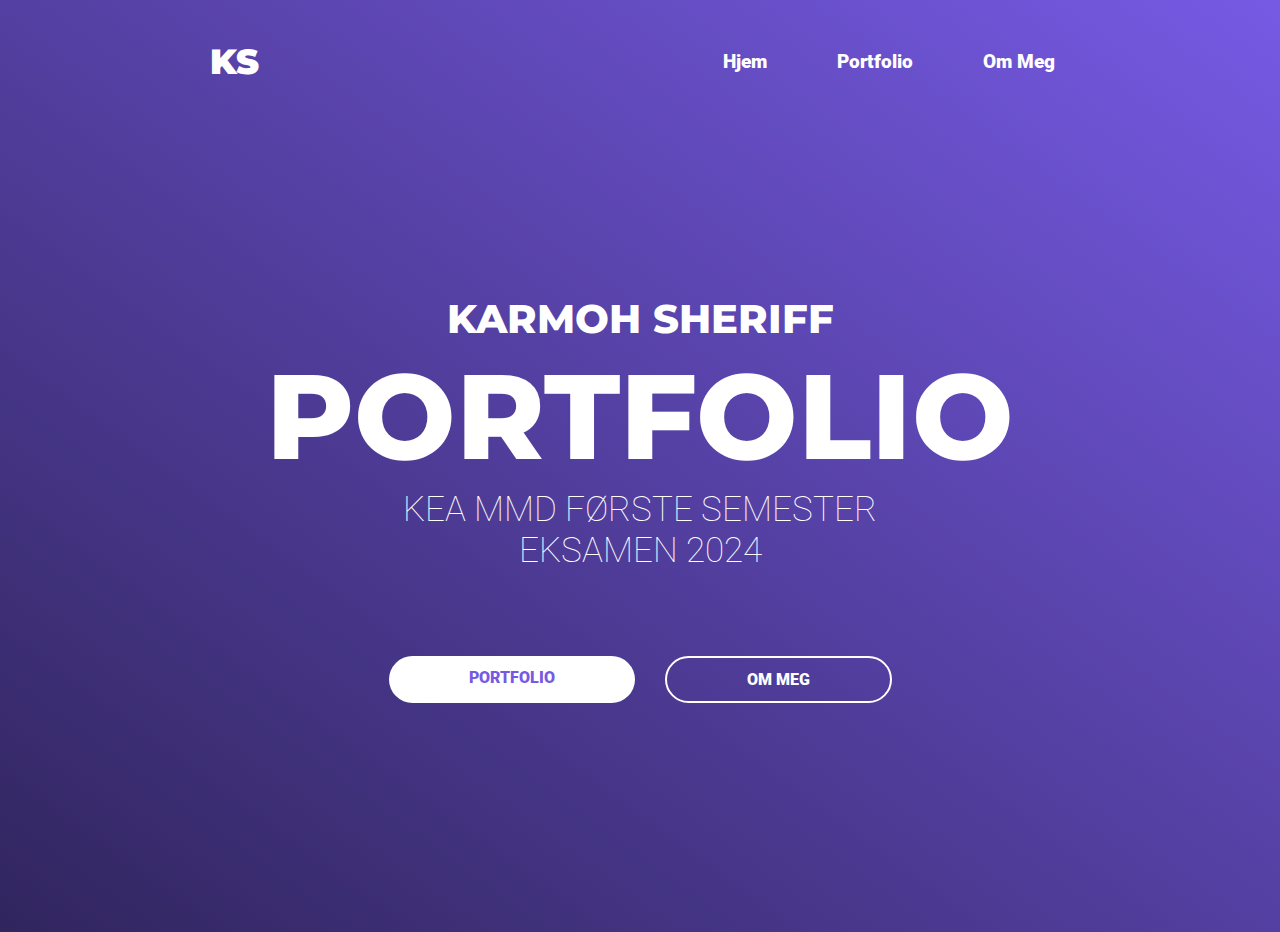
<file: index.html>
<!DOCTYPE html>
<html lang="en">
<head>
    <meta charset="UTF-8">
    <meta name="viewport" content="width=device-width, initial-scale=1.0">
    <title>Home</title>
    <link rel="stylesheet" href="style.css">
    <link rel="preconnect" href="https://fonts.googleapis.com">
    <link rel="preconnect" href="https://fonts.gstatic.com" crossorigin>
    <link href="https://fonts.googleapis.com/css2?family=Lora:ital,wght@0,400..700;1,400..700&family=Montserrat:ital,wght@0,100..900;1,100..900&family=Roboto:ital,wght@0,100;0,300;0,400;0,500;0,700;0,900;1,100;1,300;1,400;1,500;1,700;1,900&display=swap" rel="stylesheet">
</head>
<body class="index">
    <header>
        <div class="logo">
            <a href="index.html">KS</a>
        </div>
        <nav>
            <ul class="menu">
                <li><a href="index.html">Hjem</a></li>
                <li><a href="portfolio.html">Portfolio</a></li>
                <li><a href="om_meg.html">Om Meg</a></li>
            </ul>
            <div class="burger">
                <div class="line"></div>
                <div class="line"></div>
                <div class="line"></div>
            </div>
        </nav>
    </header>

    <script src="menu.js"></script>

    <main class="home">
        <div class="hero">
            <div class="text">
                <div><h2>Karmoh Sheriff</h2></div>
                <div><h1>Portfolio</h1></div>
                <div><h3>Kea MMD Første Semester<br>Eksamen 2024</h3></div>
            </div>
            <div class="bttns">
                <a class="button1" href="portfolio.html">Portfolio</a>
                <a class="button2" href="om_meg.html" >Om Meg</a>
            </div>
        </div>
    </main>

    <footer>

    </footer>
    
</body>
</html>
</file>
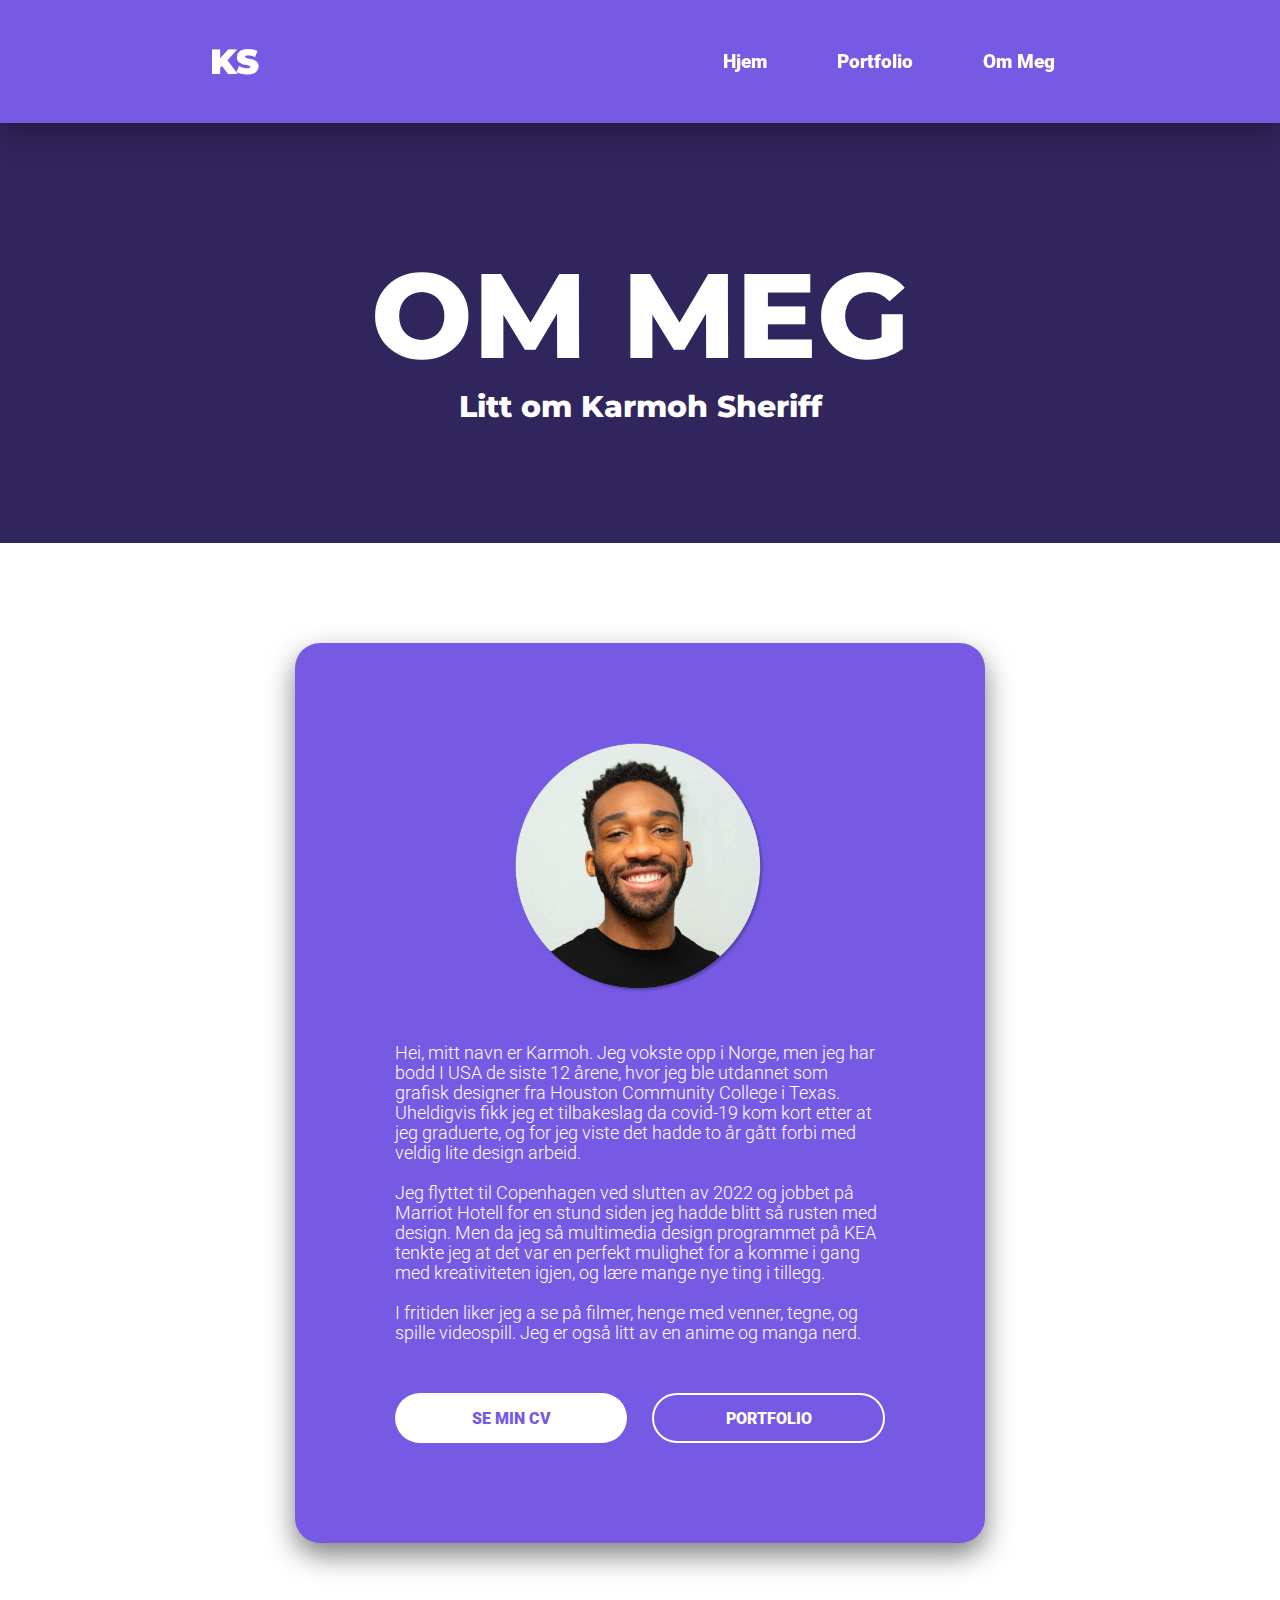
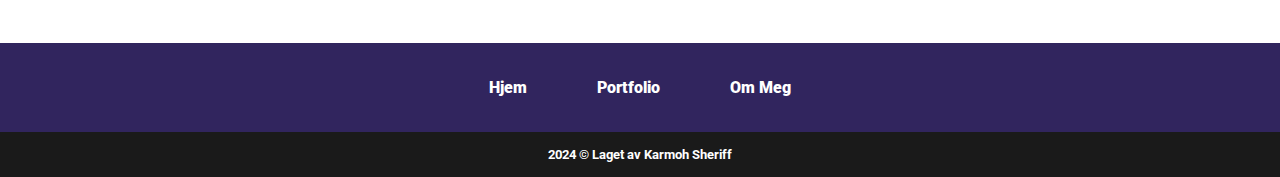
<file: om_meg.html>
<!DOCTYPE html>
<html lang="en">
<head>
    <meta charset="UTF-8">
    <meta name="viewport" content="width=device-width, initial-scale=1.0">
    <title>Om Meg</title>
    <link rel="stylesheet" href="style.css">
    <link rel="preconnect" href="https://fonts.googleapis.com">
    <link rel="preconnect" href="https://fonts.gstatic.com" crossorigin>
    <link href="https://fonts.googleapis.com/css2?family=Lora:ital,wght@0,400..700;1,400..700&family=Montserrat:ital,wght@0,100..900;1,100..900&family=Roboto:ital,wght@0,100;0,300;0,400;0,500;0,700;0,900;1,100;1,300;1,400;1,500;1,700;1,900&display=swap" rel="stylesheet">
</head>
<body>
    <header>
        <div class="logo">
            <a href="index.html">KS</a>
        </div>
        <nav>
            <ul class="menu">
                <li><a href="index.html">Hjem</a></li>
                <li><a href="portfolio.html">Portfolio</a></li>
                <li><a href="om_meg.html">Om Meg</a></li>
            </ul>
            <div class="burger">
                <div class="line"></div>
                <div class="line"></div>
                <div class="line"></div>
            </div>
        </nav>
    </header>

    <script src="menu.js"></script>

    <main>
        <section>
            <h1>Om Meg</h1>
            <h2>Litt om Karmoh Sheriff</h2>
        </section>

        <div class="about">

            <div class="about_card">
                <img src="images/portrait.webp" alt="Mah Face">
                <p>Hei, mitt navn er Karmoh. Jeg vokste opp i Norge, men jeg har bodd I USA de siste 12 årene, hvor jeg ble utdannet som grafisk designer fra Houston Community College i Texas. Uheldigvis fikk jeg et tilbakeslag da covid-19 kom kort etter at jeg graduerte, og for jeg viste det hadde to år gått forbi med veldig lite design arbeid.
                    <br><br>
                    Jeg flyttet til Copenhagen ved slutten av 2022 og jobbet på Marriot Hotell for en stund siden jeg hadde blitt så rusten med design. Men da jeg så multimedia design programmet på KEA tenkte jeg at det var en perfekt mulighet for a komme i gang med kreativiteten igjen, og lære mange nye ting i tillegg.
                    <br><br>
                    I fritiden liker jeg a se på filmer, henge med venner, tegne, og spille videospill.
                    Jeg er også litt av en anime og manga nerd.
                </p>
                <div class="bttns">
                <a class="button1" href="/images/karmoh_sheriff-cv.pdf" target="_blank">Se Min CV</a>
                <a class="button2" href="portfolio.html">Portfolio</a>
                </div> 
            </div>
        </div>

    </main>

    <footer>
        <ul class="menu">
            <li><a href="index.html">Hjem</a></li>
            <li><a href="portfolio.html">Portfolio</a></li>
            <li><a href="om_meg.html">Om Meg</a></li>
        </ul>
        <div><h4>2024 © Laget av Karmoh Sheriff</h4></div>
        
    </footer>
    
</body>
</html>
</file>
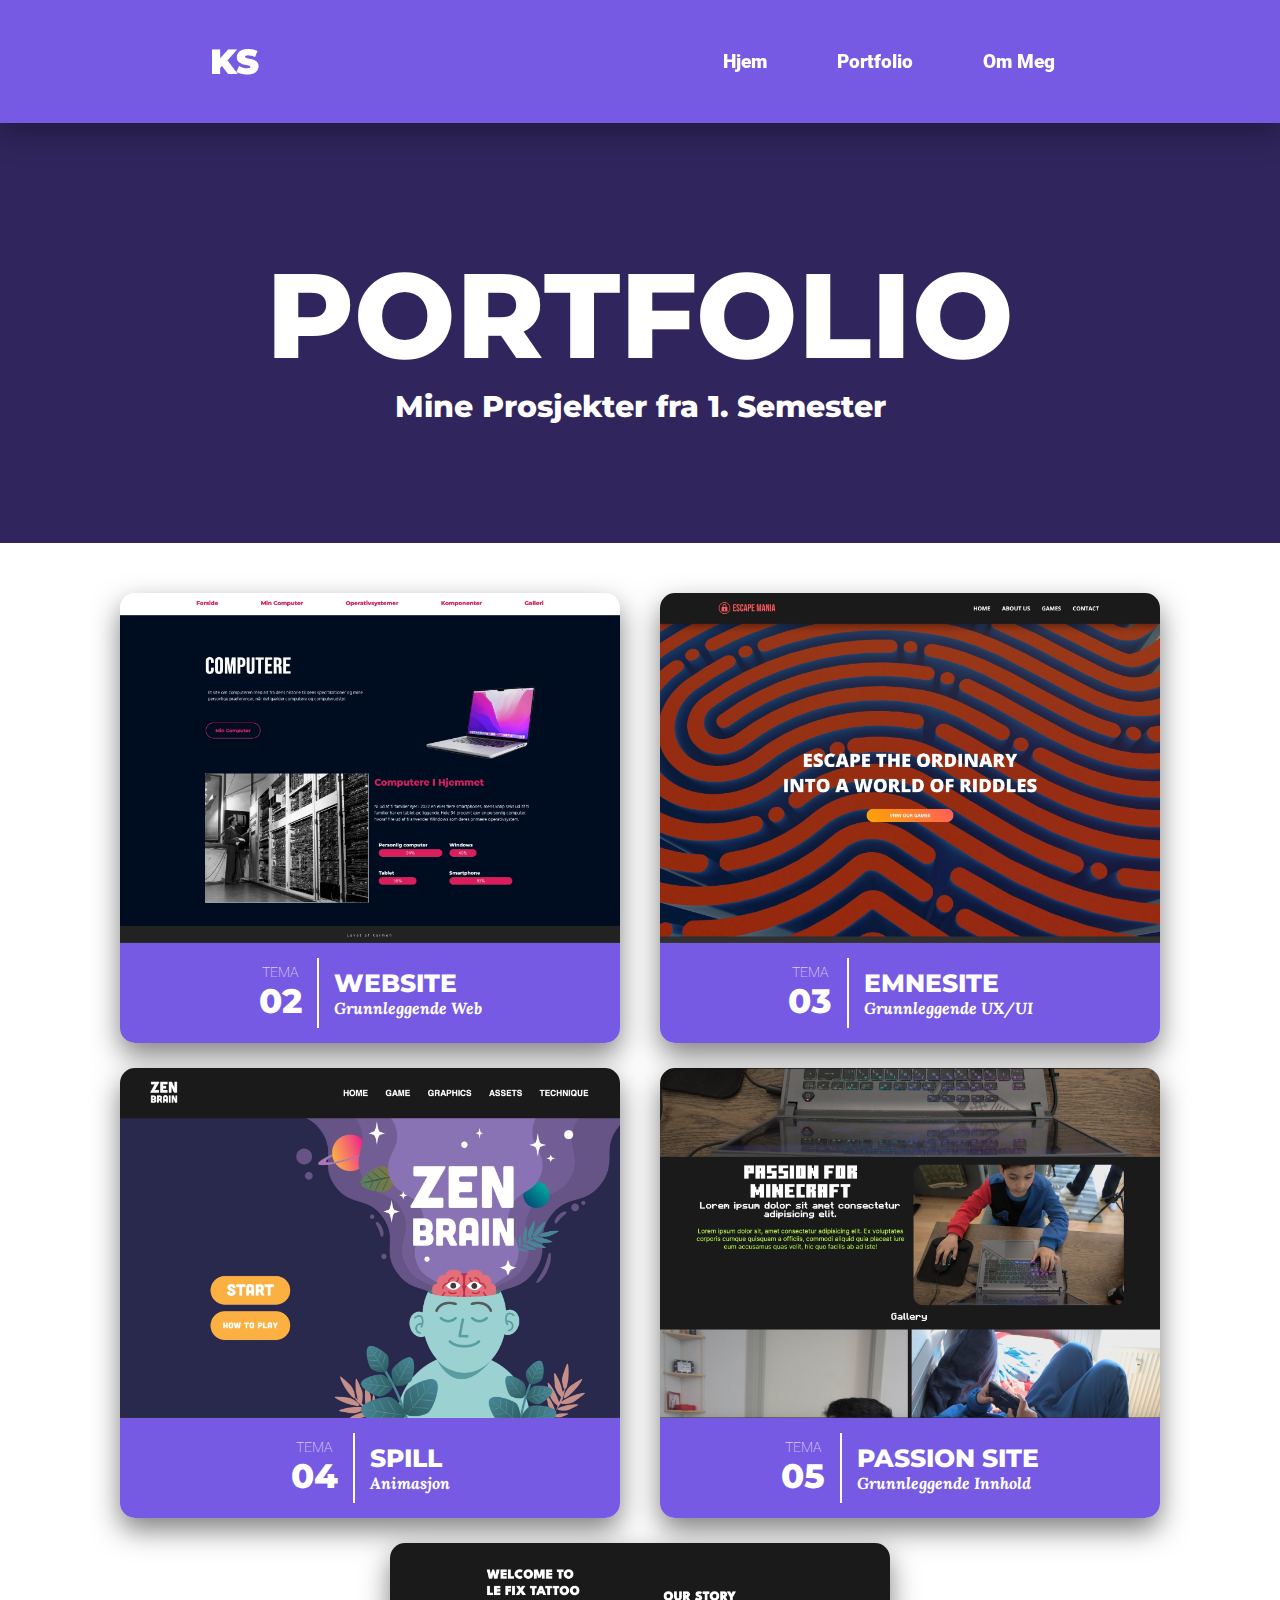
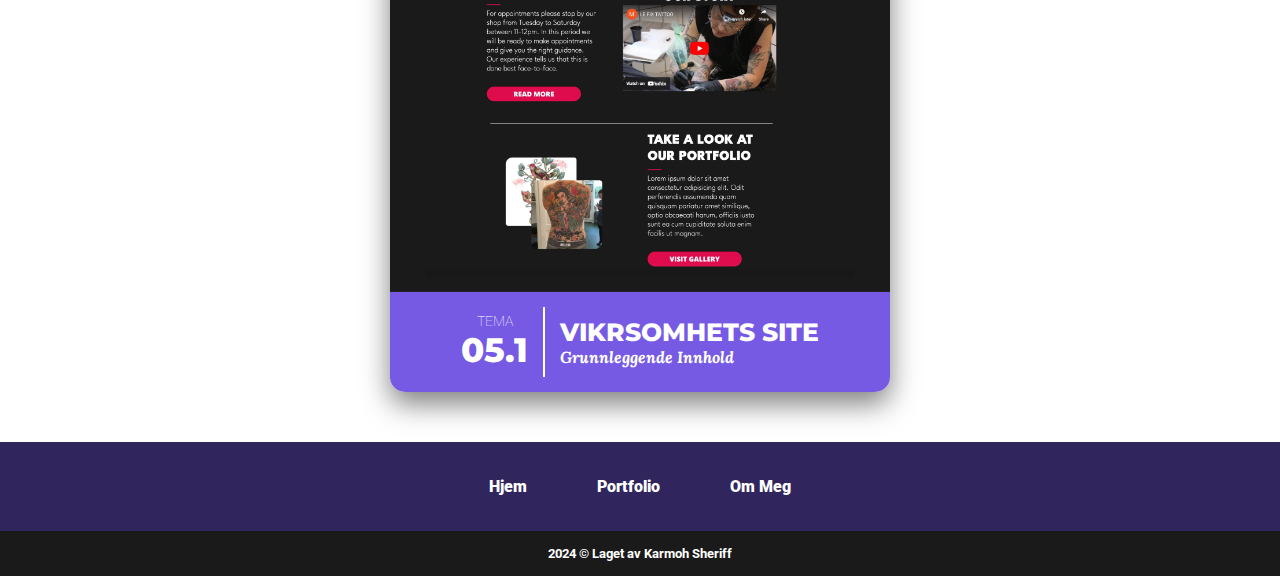
<file: portfolio.html>
<!DOCTYPE html>
<html lang="en">
<head>
    <meta charset="UTF-8">
    <meta name="viewport" content="width=device-width, initial-scale=1.0">
    <title>Portfolio</title>
    <link rel="stylesheet" href="style.css">
    <link rel="preconnect" href="https://fonts.googleapis.com">
    <link rel="preconnect" href="https://fonts.gstatic.com" crossorigin>
    <link href="https://fonts.googleapis.com/css2?family=Lora:ital,wght@0,400..700;1,400..700&family=Montserrat:ital,wght@0,100..900;1,100..900&family=Roboto:ital,wght@0,100;0,300;0,400;0,500;0,700;0,900;1,100;1,300;1,400;1,500;1,700;1,900&display=swap" rel="stylesheet">
</head>
<body>
    <header>
        <div class="logo">
            <a href="index.html">KS</a>
        </div>
        <nav>
            <ul class="menu">
                <li><a href="index.html">Hjem</a></li>
                <li><a href="portfolio.html">Portfolio</a></li>
                <li><a href="om_meg.html">Om Meg</a></li>
            </ul>
            <div class="burger">
                <div class="line"></div>
                <div class="line"></div>
                <div class="line"></div>
            </div>
        </nav>
    </header>

    <script src="menu.js"></script>

    <main>
        <section>
            <h1>Portfolio</h1>
            <h2>Mine Prosjekter fra 1. Semester</h2>
        </section>

        <div class="cards">

            <div class="t02 card">
                <a href="http://karmohsheriff.com/kea/02_web/01_website/website/index.html" target="_blank">
                <img src="images/02_img.webp" alt="Website">
                <div class="card_info">
                    <div class="left">
                        <h3>Tema</h3>
                        <h2>02</h2>
                    </div>
                    <div class="v_line"></div>
                    <div class="right">
                        <h2>Website</h2>
                        <h4>Grunnleggende Web</h4>
                    </div>
                </div>
                </a>
            </div>

            <div class="t03 card">
                <a href="https://karmohsheriff.com/kea/03_ux/01_kodet_site/emnesite/index.html" target="_blank">
                <img src="images/03_img.webp" alt="Emnesite">
                <div class="card_info">
                    <div class="left">
                        <h3>Tema</h3>
                        <h2>03</h2>
                    </div>
                    <div class="v_line"></div>
                    <div class="right">
                        <h2>Emnesite</h2>
                        <h4>Grunnleggende UX/UI</h4>
                    </div>
                </div>
                </a>
            </div>

            <div class="t04 card">
                <a href="https://karmohsheriff.com/kea/04_animation/website/spil.html" target="_blank">
                <img src="images/04_img.webp" alt="Spill">
                <div class="card_info">
                    <div class="left">
                        <h3>Tema</h3>
                        <h2>04</h2>
                    </div>
                    <div class="v_line"></div>
                    <div class="right">
                        <h2>Spill</h2>
                        <h4>Animasjon</h4>
                    </div>
                </div>
                </a>
            </div>

            <div class="t05 card">
                <a href="https://karmohsheriff.com/kea/05_indhold/passionsite/index.html" target="_blank">
                <img src="images/05_img.webp" alt="Passion Site">
                <div class="card_info">
                    <div class="left">
                        <h3>Tema</h3>
                        <h2>05</h2>
                    </div>
                    <div class="v_line"></div>
                    <div class="right">
                        <h2>Passion Site</h2>
                        <h4>Grunnleggende Innhold</h4>
                    </div>
                </div>
                </a>
            </div>

            <div class="t05-1 card">
                <a href="https://karmohsheriff.com/kea/05_indhold/website/lefixtattoo/index.html" target="_blank">
                <img src="images/05.1_img.webp" alt="Virksomhets Site">
                <div class="card_info">
                    <div class="left">
                        <h3>Tema</h3>
                        <h2>05.1</h2>
                    </div>
                    <div class="v_line"></div>
                    <div class="right">
                        <h2>Vikrsomhets Site</h2>
                        <h4>Grunnleggende Innhold</h4>
                    </div>
                </div>
                </a>
            </div>
        </div>
    </main>

    <footer>
        <ul class="menu">
            <li><a href="index.html">Hjem</a></li>
            <li><a href="portfolio.html">Portfolio</a></li>
            <li><a href="om_meg.html">Om Meg</a></li>
        </ul>
        <div><h4>2024 © Laget av Karmoh Sheriff</h4></div>
        
    </footer>
    
</body>
</html>
</file>
<file: style.css>
/* Reset Margin */
*{
    Box-sizing: border-box;
    margin: 0;
    }
    
    body{
        margin:0;
    }
    /* general */
    img{
    width: 100%;
    height: auto; 
    display: block;
    }

    /* Navigation */
header {
    position: sticky;
    top: 0;
    display: flex;
    justify-content: space-between;
    align-items: center;
    padding: 30px 200px 30px 200px;
    background-color: #765AE4;
    box-shadow: 0 12px 28px 0 rgba(0, 0, 0, 0.3);
    z-index: 1;
}

.logo a{
    display: block;
    padding: 10px;
    color:#fff;
    text-decoration: none;
    font-family: "montserrat", sans-serif;
    font-weight: 900;
    font-size: 35px;
}

nav{
    display: flex;
    align-items: center;
    
    font-family: 'roboto', sans-serif;
    font-weight: 900;
    font-size: 1.2rem;
}

.menu{
    display: flex;
    list-style: none;
    margin: 0;
    padding: 0;
}

.menu li {
    margin-right: 20px;
}

.menu li:last-child{
    margin-right: 0;
}

.menu a{
    display: block;
    padding: 10px 25px 10px 25px;
    border-radius: 50px;
    color:#fff;
    text-decoration: none;
    transition-duration: 0.4s;
    text-align: end;
}

nav a:visited {
    text-decoration: none;
    color: #fff;
}
nav a:hover {
    text-decoration: none;
    color:#765AE4;
}

nav a:active {
    text-decoration: underline;
} 

.burger {
    width: 30px;
    height: 20px;
    cursor: pointer;
  }
  
  .burger .line {
    width: 100%;
    height: 2px;
    background-color: #fff;
    margin-bottom: 5px;
    transition: 0.2s linear;
  }
  .burger {
    display: none;
  }

  /* -----index page only------ */
  .index header{
    background-color: #31255E00;
    position:absolute;
    width: 100%;
    box-shadow: none;
}

@media (min-width: 1200px){
    nav a:hover{
    background-color: #31255E;
    border-radius: 50px;
    }
}
  

/*-----------------------------------------------*/
/*--------------- MOBILE VERSION ----------------*/
/*-----------------------------------------------*/


@media (max-width: 1000px){
   
    /* ---------------- BURGER MENU ---------------- */
    header{
        padding: 20px 20px 20px 20px;
    }
    
    .menu {
        display: none;
      }
      .burger {
        display: block;
      }

      .burger.active .line:nth-child(1) {
        transform: rotate(45deg) translate(5px, 5px);
        transition: 0.2s linear;
      }
    
      .burger.active .line:nth-child(2) {
        opacity: 0;
        transition: 0.15s linear;
      }
    
      .burger.active .line:nth-child(3) {
        transform: rotate(-45deg) translate(5px, -5px);
        transition: 0.2s linear;
      }
    
      nav.active .menu {
        display: block;
        background-color: #1a1a1a;
        position: absolute;
        top: 80px;
        left: 0;
        width: 100%;
        box-shadow: 0 0 10px rgba(0, 0, 0, 0.1);
        z-index: 1;
      }
    
      nav.active .menu li {
        margin: 10px 20px;
      }
    
      nav.active .menu a {
        font-size: 1.5rem;
      }
      
    }

/* ------Buttons------ */

.bttns{
    display: flex;
    flex-direction: column;
    gap: 10px;
    text-transform: uppercase;
    text-decoration: none;
    text-align: center;
}

.button1{
    margin: 10px;
    padding: 12px 80px 12px 80px;
    border: none;
    border-radius: 50px;
    text-decoration: none;
    font-family: 'roboto', sans-serif;
    text-transform:uppercase;
    font-weight: 900;
    font-size: 1rem;
    background: #fff;
    color: #765AE4;
    transition-duration: 0.4s; 
}

.button1:hover{
    background: #31255E;
    color: #fff;
    scale: 1.05;
}

.button2{
    margin: 10px;
    padding: 12px 80px 12px 80px;
    border: solid white 2px;
    border-radius: 50px;
    text-decoration: none;
    font-family: 'roboto', sans-serif;
    text-transform:uppercase;
    font-weight: 900;
    font-size: 1rem;
    color: #fff;
    transition-duration: 0.4s;
}

.button2:hover{
    border: solid 2px #31255E;
    background: #31255E;
    color: #fff;
    scale: 1.05;
}


/* ----- HOME ----- */

.home{
    height: 932px;
    width: 100%;
    background-image: linear-gradient(to top right,#31255E, #765AE4);
    display: flex;
    align-items: center;
    justify-content: center;
}

.hero{
    display: flex;
    flex-direction: column;
    align-items: center;
    justify-content: center;
    color:#fff;
}

.hero .text{
    padding: 75px;
    text-align: center;
}

h1{
    font-family: "montserrat", sans-serif;
    font-size: 60px;
    font-weight: 800;
    text-transform: uppercase;
    text-align: center;
    margin:0;
}

h2{
    font-family: "montserrat", sans-serif;
    font-size: 25px;
    font-weight: 800;
    text-transform: uppercase;
}
h3{
    font-family: "roboto", sans-serif;
    font-size: 16px;
    font-weight: 100;
    text-transform: uppercase;
    text-align: center;
}

/* -----Portfolio----- */

section{
    height: 210px;
    background-color: #31255E;
    color: #fff;
    text-align: center;
    display: flex;
    flex-direction: column;
    justify-content: center;
}

section h2{
    font-size: 14px;
    text-transform: none;
}

.cards{
    display: flex;
    flex-direction: column;
    justify-content: center;
    align-items: center;
    flex-wrap: wrap;
    gap: 25px;
    color: #fff;
    margin: 50px auto 50px auto;
}
.cards a{
    text-decoration: none;
    color:inherit
}

.card {
    border-radius: 15px;
    box-shadow: 0 12px 28px rgba(0, 0, 0, 0.5);
    border-collapse: collapse;
    transition-duration: .4s;
}


.cards img{
    width: 380px;
    border-radius: 15px 15px 0 0;
}

.card_info{
    width: 380px;
    background-color: #765AE4;
    display: flex;
    justify-content: center;
    align-items: center;
    gap:15px;
    height: 100px;
    border-radius: 0 0 15px 15px;
}
.v_line{
    height: 70px;
    border-right: solid 2px #fff;
}
.left, .right{
    display: flex;
    flex-direction: column;
}
.left h3{
    font-size: 14px;
}
.left h2{
    font-size: 34px;
}
.right h2{
    font-size: 25px;
}
.right h4{
    font-family: "lora", serif !important;
    font-style: italic;
}

/* ----- OM MEG ----- */

.about{
    display: flex;
    justify-content: center;
    align-items: center;
}

.about_card{
    max-width: 690px;
    display: flex;
    flex-direction: column;
    justify-content: center;

    background-color: #765AE4;
    padding: 100px;
    margin: 100px;
    border-radius: 25px;
    box-shadow: 0 12px 28px rgba(0, 0, 0, 0.5);
}

.about img{
    max-width: 250px;
    margin: auto auto 50px auto;
}

.about p{
    font-family: "roboto", sans-serif;
    font-size: 1.1rem;
    font-weight: 300;
    max-width: 65ch;
    color: #fff;
    margin-bottom: 50px;
}

.about a{
    margin: auto;
    text-align: center;
    align-items: center;
    justify-content: center;
}

.about .bttns{
    gap: 25px;
}

.about .button1, .about .button2{
    width: 240px;
    height: 50px;
    padding: 0;
    display: flex;
    align-items: center;
}
.about .button1:hover, .about .button2:hover{
    color: #765AE4;
}
/* ----- PROSJEKT ----- */

/* ----- Footer ----- */
footer {
    background-color: #31255E;
    color: #fff;

    display: flex;
    flex-direction: column;
    justify-content: center;
    align-items: center;
}
footer .menu{
    display: flex;
    padding: 25px 0 25px 0;
    font-family: "roboto", sans-serif;
    font-size: 1rem;
    font-weight: 900;
}
footer div{
    font-family: "roboto", sans-serif;
    font-size: .8rem;
    font-weight: 100;
    text-align: center;
    width: 100%;
    padding: 15px;
    background-color: #1a1a1a;
}

footer a:hover{
    border-radius: 50px;
    background-color: #fff;
    color: #31255E;
}


/*-----------------------------------------------*/
/*--------------- DESKTOP VERSION ----------------*/
/*-----------------------------------------------*/

@media (min-width: 800px){
/* ----- HOME ----- */
.bttns{
    flex-direction: row;
}

h1{
    font-size: 120px;
}
h2{
    font-size: 40px;
}
h3{
    font-size: 35px;
}

/* ----- PORTFOLIO ----- */
section{
    height: 420px;
}
section h2{
    font-size: 30px;
}

.cards{
    display: flex;
    flex-wrap: wrap;
    flex-direction: row;
    justify-content: space-evenly;
    max-width: 1070px;
}

.cards img{
    width: 500px;
}

.card_info{
    width: 500px;
}

.card:hover{
    scale: 1.05;
    margin:10px;
    cursor:pointer;
}
/* ----- OM MEG ----- */


/* ----- PROSJEKT ----- */

}
</file>
